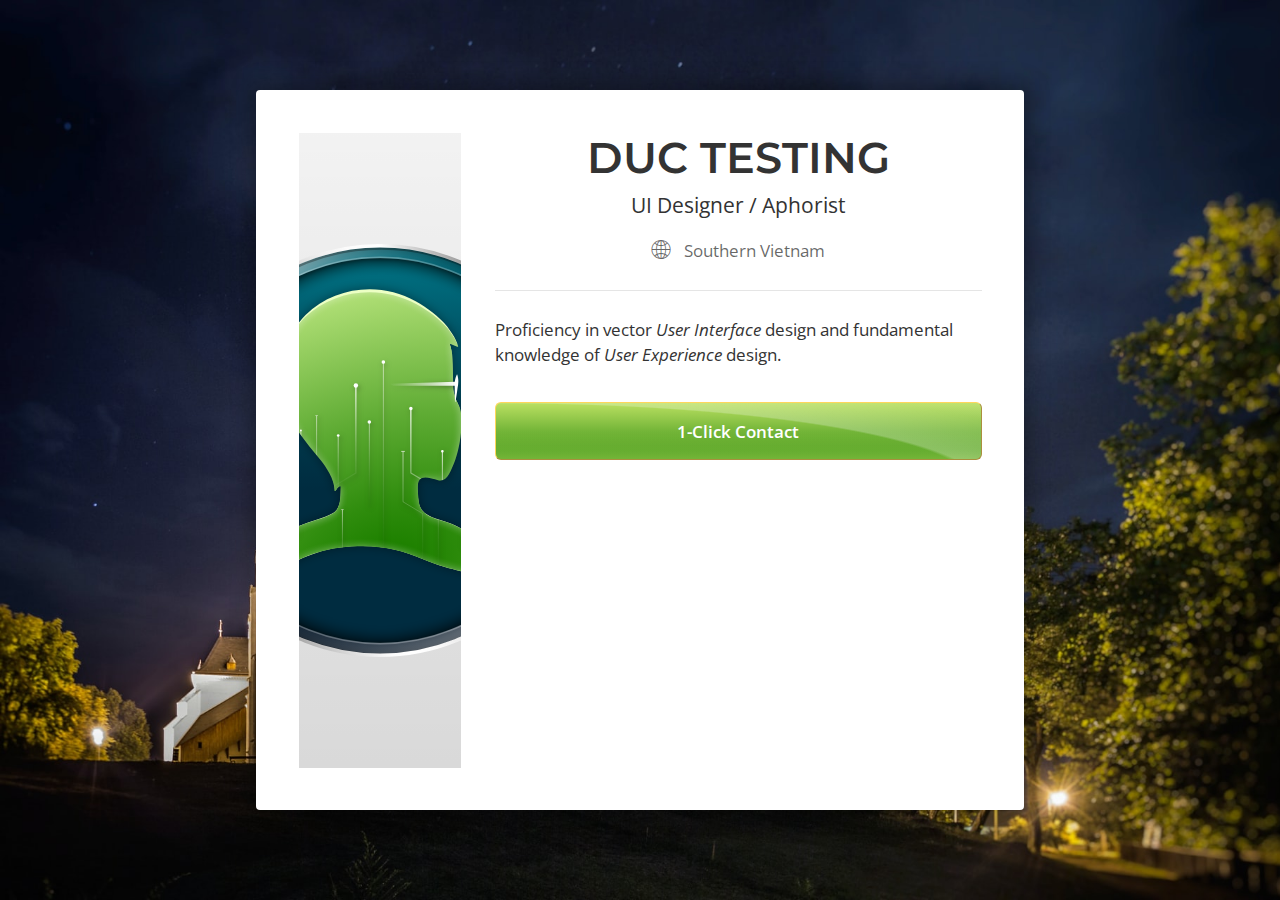
<file: index.html>
<!DOCTYPE html>
<html lang="en">
<head>
    <meta charset="UTF-8">
    <meta name="viewport" content="width=device-width, initial-scale=1.0">
    <title>DS B.C (v1.1)</title>
    <link rel="stylesheet" href="https://stackpath.bootstrapcdn.com/bootstrap/4.5.2/css/bootstrap.min.css" integrity="sha384-JcKb8q3iqJ61gNV9KGb8thSsNjpSL0n8PARn9HuZOnIxN0hoP+VmmDGMN5t9UJ0Z" crossorigin="anonymous">
    <link rel="stylesheet" href="css/font/flaticon/flaticon.css">
    <link rel="stylesheet" href="css/style.css">
    <link rel="stylesheet" href="css/sket.css">
</head>
<body>
    <div id="bgImg" class="jumbotron" onload="myFunction">
        <!-- CARD Start -->
        <div id="card">
            <!--
            <div class="" style="height: 20vh;">Upper 25vh</div>
            -->
            <!-- PANEL Start -->
            <div id="panel">
                <div class="host-upper">
                    <div class="avatar"></div>
                </div>
                <div class="host-lower">
                    <div class="identity" style="text-align: center;">
                        <h1 style="font-family: 'Montserrat', sans-serif; font-size: 2.5rem; font-weight: 600; text-transform: uppercase;">Duc TESTING</h1>
                        <h2 style="margin-bottom: 1rem; font-size: 1.25rem; font-weight: 400;">UI Designer / Aphorist</h2>
                        <p class="location" style="color: var(--typo-one-60);"><i class="flaticon-earth-globe" style="margin-right: 0.75rem; display: inline; color: var(--typo-one-60);"></i>Southern Vietnam</p>
                    </div>
                    <hr style="margin: 1.5rem auto;">
                    <!--
                    <div style="background-color: lightpink; padding: 0.25rem 0; width: auto; height: 1rem;">
                        <p>Brief Biography</p>
                    </div> -->
                    <div class="paragraph" style="margin-top: 1rem;">
                        <p>Proficiency in vector <em>User Interface</em> design and fundamental knowledge of <em>User Experience</em> design.</p>
                        <!--
                        <p style="margin: 0; padding: 0;">Lorem ipsum dolor, sit amet consectetur adipisicing elit. Accusamus nisi quo labore eos omnis iure minima?</p> -->
                    </div>
                    <div class="panel-button" style="text-align: center;">
                        <button id="btnOpen" class="button" type="button">
                            <span class="button-mobile">1-Touch Contact</span>
                            <span class="button-desktop">1-Click Contact</span>
                        </button>
                    </div>
                </div>
            </div>
            <!-- PANEL End -->
        </div>
        <!-- CARD End -->

        <!-- MODAL-QR Start -->
        <div id="modal" class="modal-qr">
            <!-- MODAL-QR CONTENT Start -->
            <div class="qr-modal-content">
                <div class="modal-qr-code">
                    <img src="./assets/qr-code-01.svg" alt="qr-code">
                </div>
            </div>
            <div class="modal-button">
                <button id="btnClose" class="button button-modal" type="button">Scan Completed</button>
            </div>
            <!-- MODAL-QR CONTENT End -->
        </div>
        <!-- MODAL-QR End -->
    </div>
</body>

<script src="https://code.jquery.com/jquery-3.5.1.slim.min.js" integrity="sha384-DfXdz2htPH0lsSSs5nCTpuj/zy4C+OGpamoFVy38MVBnE+IbbVYUew+OrCXaRkfj" crossorigin="anonymous"></script>
<script src="https://cdn.jsdelivr.net/npm/popper.js@1.16.1/dist/umd/popper.min.js" integrity="sha384-9/reFTGAW83EW2RDu2S0VKaIzap3H66lZH81PoYlFhbGU+6BZp6G7niu735Sk7lN" crossorigin="anonymous"></script>
<script src="https://stackpath.bootstrapcdn.com/bootstrap/4.5.2/js/bootstrap.min.js" integrity="sha384-B4gt1jrGC7Jh4AgTPSdUtOBvfO8shuf57BaghqFfPlYxofvL8/KUEfYiJOMMV+rV" crossorigin="anonymous"></script>
<script src="https://ajax.googleapis.com/ajax/libs/jquery/3.3.1/jquery.min.js"></script>
<script src="./js/script.js"></script>

</html>
</file>
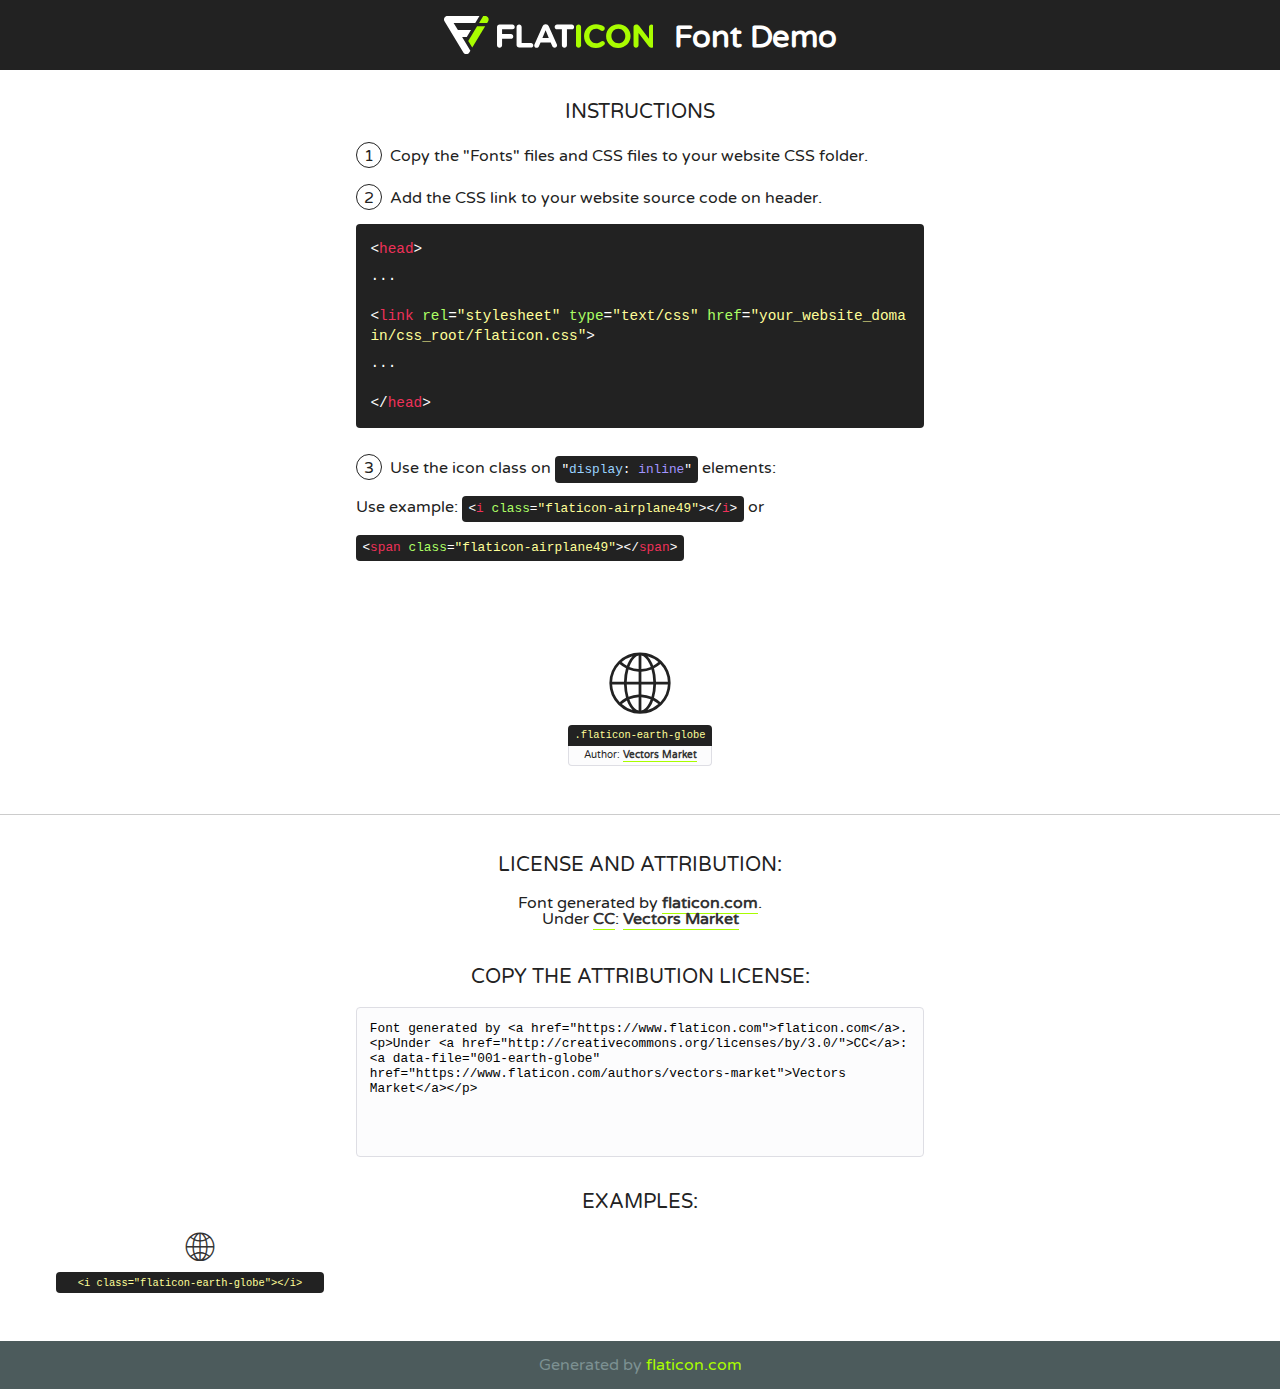
<file: css/font/flaticon/flaticon.html>
<!DOCTYPE html>
<!--
  Flaticon icon font: Flaticon
  Creation date: 20/10/2020 09:14
-->
<html>
<!DOCTYPE html>
<html>

<head>
    <title>Flaticon WebFont</title>
    <link href="http://fonts.googleapis.com/css?family=Varela+Round" rel="stylesheet" type="text/css" />
    <link rel="stylesheet" type="text/css" href="flaticon.css">
    <meta charset="UTF-8">
    <style>
    html, body, div, span, applet, object, iframe,
    h1, h2, h3, h4, h5, h6, p, blockquote, pre,
    a, abbr, acronym, address, big, cite, code,
    del, dfn, em, img, ins, kbd, q, s, samp,
    small, strike, strong, sub, sup, tt, var,
    b, u, i, center,
    dl, dt, dd, ol, ul, li,
    fieldset, form, label, legend,
    table, caption, tbody, tfoot, thead, tr, th, td,
    article, aside, canvas, details, embed, 
    figure, figcaption, footer, header, hgroup, 
    menu, nav, output, ruby, section, summary,
    time, mark, audio, video {
        margin: 0;
        padding: 0;
        border: 0;
        font-size: 100%;
        font: inherit;
        vertical-align: baseline;
    }
    /* HTML5 display-role reset for older browsers */
    article, aside, details, figcaption, figure, 
    footer, header, hgroup, menu, nav, section {
        display: block;
    }
    body {
        line-height: 1;
    }
    ol, ul {
        list-style: none;
    }
    blockquote, q {
        quotes: none;
    }
    blockquote:before, blockquote:after,
    q:before, q:after {
        content: '';
        content: none;
    }
    table {
        border-collapse: collapse;
        border-spacing: 0;
    }
    body {
        font-family: 'Varela Round', Helvetica, Arial, sans-serif;
        font-size: 16px;
        color: #222;
    }
    a {
        color: #333;
        border-bottom: 1px solid #a9fd00;
        font-weight: bold;
        text-decoration: none;
    }
    * {
        -moz-box-sizing: border-box;
        -webkit-box-sizing: border-box;
        box-sizing: border-box;
        margin: 0;
        padding: 0;
    }
    [class^="flaticon-"]:before, [class*=" flaticon-"]:before, [class^="flaticon-"]:after, [class*=" flaticon-"]:after {
        font-family: Flaticon;
        font-size: 30px;
        font-style: normal;
        margin-left: 20px;
        color: #333;
    }
    .wrapper {
        max-width: 600px;
        margin: auto;
        padding: 0 1em;
    }
    .title {
        font-size: 1.25em;
        text-align: center;
        margin-bottom: 1em;
        text-transform: uppercase;
    }
    header {
        text-align: center;
        background-color: #222;
        color: #fff;
        padding: 1em;
    }
    header .logo {
        width: 210px;
        height: 38px;
        display: inline-block;
        vertical-align: middle;
        margin-right: 1em;
        border: none;
    }
    header strong {
        font-size: 1.95em;
        font-weight: bold;
        vertical-align: middle;
        margin-top: 5px;
        display: inline-block;
    }
    .demo {
        margin: 2em auto;
        line-height: 1.25em;
    }
    .demo ul li {
        margin-bottom: 1em;
    }
    .demo ul li .num {
        color: #222;
        border-radius: 20px;
        display: inline-block;
        width: 26px;
        padding: 3px;
        height: 26px;
        text-align: center;
        margin-right: 0.5em;
        border: 1px solid #222;
    }
    .demo ul li code {
        background-color: #222;
        border-radius: 4px;
        padding: 0.25em 0.5em;
        display: inline-block;
        color: #fff;
        font-family: Consolas,Monaco,Lucida Console,Liberation Mono,DejaVu Sans Mono,Bitstream Vera Sans Mono,Courier New, monospace;
        font-weight: lighter;
        margin-top: 1em;
        font-size: 0.8em;
        word-break: break-all;
    }
    .demo ul li code.big {
        padding: 1em;
        font-size: 0.9em;
    }
    .demo ul li code .red {
        color: #EF3159;
    }
    .demo ul li code .green {
        color: #ACFF65;
    }
    .demo ul li code .yellow {
        color: #FFFF99;
    }
    .demo ul li code .blue {
        color: #99D3FF;
    }
    .demo ul li code .purple {
        color: #A295FF;
    }
    .demo ul li code .dots {
        margin-top: 0.5em;
        display: block;
    }
    #glyphs {
        border-bottom: 1px solid #ccc;
        padding: 2em 0;
        text-align: center;
    }
    .glyph {
        display: inline-block;
        width: 9em;
        margin: 1em;
        text-align: center;
        vertical-align: top;
        background: #FFF;
    }
    .glyph .glyph-icon {
        padding: 10px;
        display: block;
        font-family:"Flaticon";
        font-size: 64px;
        line-height: 1;
    }
    .glyph .glyph-icon:before {
        font-size: 64px;
        color: #222;
        margin-left: 0;
    }
    .class-name {
        font-size: 0.65em;
        background-color: #222;
        color: #fff;
        border-radius: 4px 4px 0 0;
        padding: 0.5em;
        color: #FFFF99;
        font-family: Consolas,Monaco,Lucida Console,Liberation Mono,DejaVu Sans Mono,Bitstream Vera Sans Mono,Courier New, monospace;
    }
    .author-name {
        font-size: 0.6em;
        background-color: #fcfcfd;
        border: 1px solid #DEDEE4;
        border-top: 0;
        border-radius: 0 0 4px 4px;
        padding: 0.5em;
    }
    .class-name:last-child {
        font-size: 10px;
        color:#888;
    }
    .class-name:last-child a {
        font-size: 10px;
        color:#555;
    }
    .class-name:last-child a:hover {
        color:#a9fd00;
    }
    .glyph > input {
        display: block;
        width: 100px;
        margin: 5px auto;
        text-align: center;
        font-size: 12px;
        cursor: text;
    }
    .glyph > input.icon-input {
        font-family:"Flaticon";
        font-size: 16px;
        margin-bottom: 10px;
    }
    .attribution .title {
        margin-top: 2em;
    }
    .attribution textarea {
        background-color: #fcfcfd;
        padding: 1em;
        border: none;
        box-shadow: none;
        border: 1px solid #DEDEE4;
        border-radius: 4px;
        resize: none;
        width: 100%;
        height: 150px;
        font-size: 0.8em;
        font-family: Consolas,Monaco,Lucida Console,Liberation Mono,DejaVu Sans Mono,Bitstream Vera Sans Mono,Courier New, monospace;
        -webkit-appearance: none;
    }
    .iconsuse {
        margin: 2em auto;
        text-align: center;
        max-width: 1200px;
    }
    .iconsuse:after {
        content: '';
        display: table;
        clear: both;
    }
    .iconsuse .image {
        float: left;
        width: 25%;
        padding: 0 1em;
    }
    .iconsuse .image p {
        margin-bottom: 1em;
    }
    .iconsuse .image span {
        display: block;
        font-size: 0.65em;
        background-color: #222;
        color: #fff;
        border-radius: 4px;
        padding: 0.5em;
        color: #FFFF99;
        margin-top: 1em;
        font-family: Consolas,Monaco,Lucida Console,Liberation Mono,DejaVu Sans Mono,Bitstream Vera Sans Mono,Courier New, monospace;
    }
    #footer {
        text-align: center;
        background-color: #4C5B5C;
        color: #7c9192;
        padding: 1em;
    }
    #footer a {
        border: none;
        color: #a9fd00;
        font-weight: normal;
    }
    @media (max-width: 960px) {
        .iconsuse .image {
            width: 50%;
        }
    }
    @media (max-width: 560px) {
        .iconsuse .image {
            width: 100%;
        }
    }
    </style>
</head>

<body class="characters-off">

    <header>
        <a href="https://www.flaticon.com" target="_blank" class="logo">
            <svg version="1.1" xmlns="http://www.w3.org/2000/svg" xmlns:xlink="http://www.w3.org/1999/xlink" xmlns:a="http://ns.adobe.com/AdobeSVGViewerExtensions/3.0/" viewBox="0 0 560.875 102.036" enable-background="new 0 0 560.875 102.036" xml:space="preserve">
                <defs>
                </defs>
                <g>
                    <g class="letters">
                        <path fill="#ffffff" d="M141.596,29.675c0-3.777,2.985-6.767,6.764-6.767h34.438c3.426,0,6.15,2.728,6.15,6.15
                        c0,3.43-2.724,6.149-6.15,6.149h-27.674v13.091h23.719c3.429,0,6.151,2.724,6.151,6.15c0,3.43-2.723,6.149-6.151,6.149h-23.719
                        v17.574c0,3.773-2.986,6.761-6.764,6.761c-3.779,0-6.764-2.989-6.764-6.761V29.675z"></path>
                        <path fill="#ffffff" d="M193.844,29.149c0-3.781,2.985-6.767,6.764-6.767c3.776,0,6.763,2.985,6.763,6.767v42.957h25.039
                        c3.426,0,6.149,2.726,6.149,6.153c0,3.425-2.723,6.15-6.149,6.15h-31.802c-3.779,0-6.764-2.986-6.764-6.768V29.149z"></path>
                        <path fill="#ffffff" d="M241.891,75.71l21.438-48.407c1.492-3.341,4.215-5.357,7.906-5.357h0.792
                        c3.686,0,6.323,2.017,7.815,5.357l21.439,48.407c0.436,0.967,0.701,1.845,0.701,2.723c0,3.602-2.809,6.501-6.414,6.501
                        c-3.161,0-5.269-1.845-6.499-4.655l-4.132-9.661h-27.059l-4.301,10.102c-1.144,2.631-3.426,4.214-6.237,4.214
                        c-3.517,0-6.24-2.81-6.24-6.325C241.1,77.64,241.451,76.677,241.891,75.71z M279.932,58.666l-8.521-20.297l-8.526,20.297H279.932
                        z"></path>
                        <path fill="#ffffff" d="M314.864,35.387H301.86c-3.429,0-6.239-2.813-6.239-6.238c0-3.429,2.811-6.24,6.239-6.24h39.533
                        c3.426,0,6.237,2.811,6.237,6.24c0,3.425-2.811,6.238-6.237,6.238h-13.001v42.785c0,3.773-2.99,6.761-6.764,6.761
                        c-3.779,0-6.764-2.989-6.764-6.761V35.387z"></path>
                        <path fill="#A9FD00" d="M352.615,29.149c0-3.781,2.985-6.767,6.767-6.767c3.774,0,6.761,2.985,6.761,6.767v49.024
                        c0,3.773-2.987,6.761-6.761,6.761c-3.781,0-6.767-2.989-6.767-6.761V29.149z"></path>
                        <path fill="#A9FD00" d="M374.132,53.836v-0.179c0-17.481,13.178-31.801,32.065-31.801c9.22,0,15.459,2.458,20.557,6.238
                        c1.402,1.054,2.637,2.985,2.637,5.357c0,3.692-2.985,6.59-6.681,6.59c-1.845,0-3.071-0.702-4.044-1.319
                        c-3.776-2.813-7.729-4.393-12.562-4.393c-10.364,0-17.831,8.611-17.831,19.154v0.173c0,10.542,7.291,19.329,17.831,19.329
                        c5.715,0,9.492-1.756,13.359-4.834c1.049-0.874,2.458-1.491,4.039-1.491c3.429,0,6.325,2.813,6.325,6.236
                        c0,2.106-1.056,3.78-2.282,4.834c-5.539,4.834-12.036,7.733-21.878,7.733C387.572,85.464,374.132,71.493,374.132,53.836z"></path>
                        <path fill="#A9FD00" d="M433.009,53.836v-0.179c0-17.481,13.79-31.801,32.766-31.801c18.981,0,32.592,14.143,32.592,31.628v0.173
                        c0,17.483-13.785,31.807-32.769,31.807C446.625,85.464,433.009,71.32,433.009,53.836z M484.224,53.836v-0.179
                        c0-10.539-7.725-19.326-18.626-19.326c-10.893,0-18.449,8.611-18.449,19.154v0.173c0,10.542,7.73,19.329,18.626,19.329
                        C476.676,72.986,484.224,64.378,484.224,53.836z"></path>
                        <path fill="#A9FD00" d="M506.233,29.321c0-3.774,2.99-6.763,6.767-6.763h1.401c3.252,0,5.183,1.583,7.029,3.953l26.093,34.265
                        V29.059c0-3.692,2.99-6.677,6.681-6.677c3.683,0,6.671,2.985,6.671,6.677v48.934c0,3.78-2.987,6.765-6.764,6.765h-0.436
                        c-3.257,0-5.188-1.581-7.034-3.953l-27.056-35.492v32.944c0,3.687-2.985,6.676-6.678,6.676c-3.683,0-6.673-2.989-6.673-6.676
                        V29.321z"></path>
                    </g>
                    <g class="insignia">
                        <path fill="#ffffff" d="M48.372,56.137h12.517l11.156-18.537H37.186L25.688,18.539h57.825L94.668,0H9.271
                        C5.925,0,2.842,1.801,1.198,4.716c-1.644,2.907-1.593,6.482,0.134,9.343l50.38,83.501c1.678,2.781,4.689,4.476,7.938,4.476
                        c3.246,0,6.257-1.695,7.935-4.476l2.898-4.804L48.372,56.137z"></path>
                        <g class="i">
                            <path fill="#A9FD00" d="M93.575,18.539h0.031v0.004l21.652,0.004l2.705-4.488c1.727-2.861,1.778-6.436,0.133-9.343
                            C116.454,1.801,113.371,0,110.026,0h-5.294L93.575,18.539z"></path>
                            <polygon fill="#A9FD00" points="88.291,27.356 64.725,66.486 75.519,84.404 109.942,27.356"></polygon>
                        </g>
                    </g>
                </g>
            </svg>
        </a>
        <strong>Font Demo</strong>
    </header>


    <section class="demo wrapper">

        <p class="title">Instructions</p>

        <ul>
            <li>
                <span class="num">1</span>Copy the "Fonts" files and CSS files to your website CSS folder.
            </li>
            <li>
                <span class="num">2</span>Add the CSS link to your website source code on header.
                <code class="big">
                    &lt;<span class="red">head</span>&gt;
                    <br/><span class="dots">...</span>
                    <br/>&lt;<span class="red">link</span> <span class="green">rel</span>=<span class="yellow">"stylesheet"</span> <span class="green">type</span>=<span class="yellow">"text/css"</span> <span class="green">href</span>=<span class="yellow">"your_website_domain/css_root/flaticon.css"</span>&gt;
                    <br/><span class="dots">...</span>
                    <br/>&lt;/<span class="red">head</span>&gt;
                </code>
            </li>

            <li>
                <p>
                    <span class="num">3</span>Use the icon class on <code>"<span class="blue">display</span>:<span class="purple"> inline</span>"</code> elements:
                    <br />
                    Use example: <code>&lt;<span class="red">i</span> <span class="green">class</span>=<span class="yellow">&quot;flaticon-airplane49&quot;</span>&gt;&lt;/<span class="red">i</span>&gt;</code> or <code>&lt;<span class="red">span</span> <span class="green">class</span>=<span class="yellow">&quot;flaticon-airplane49&quot;</span>&gt;&lt;/<span class="red">span</span>&gt;</code>
            </li>
        </ul>

    </section>




   <section id="glyphs">          
    
      
        <div class="glyph"><div class="glyph-icon flaticon-earth-globe"></div>
            <div class="class-name">.flaticon-earth-globe</div>
            <div class="author-name">Author: <a data-file="001-earth-globe" href="https://www.flaticon.com/authors/vectors-market">Vectors Market</a> </div> 
        </div>        
        

    </section>



    <section class="attribution wrapper"   style="text-align:center;">

      <div class="title">License and attribution:</div><div class="attrDiv">Font generated by <a href="https://www.flaticon.com">flaticon.com</a>. <div><p>Under <a href="http://creativecommons.org/licenses/by/3.0/">CC</a>: <a data-file="001-earth-globe" href="https://www.flaticon.com/authors/vectors-market">Vectors Market</a></p>  </div>
      </div>
      <div class="title">Copy the Attribution License:</div>

    <textarea onclick="this.focus();this.select();">Font generated by &lt;a href=&quot;https://www.flaticon.com&quot;&gt;flaticon.com&lt;/a&gt;. <p>Under <a href="http://creativecommons.org/licenses/by/3.0/">CC</a>: <a data-file="001-earth-globe" href="https://www.flaticon.com/authors/vectors-market">Vectors Market</a></p>  
     </textarea>

    </section>

    <section class="iconsuse">

          <div class="title">Examples:</div>            
             
            <div class="image">
                <p>
                    <i class="glyph-icon flaticon-earth-globe"></i> 
                    <span>&lt;i class=&quot;flaticon-earth-globe&quot;&gt;&lt;/i&gt;</span>
                </p>
            </div>
                       
        </div>
                            
    </section>

<div id="footer">
    <div>Generated by <a href="https://www.flaticon.com">flaticon.com</a>
    </div>
</div>



</body>
</html>
</file>
<file: css/font/flaticon/flaticon.css>
/*
  	Flaticon icon font: Flaticon
  	Creation date: 20/10/2020 09:14
  	*/

@font-face {
  font-family: "Flaticon";
  src: url("./Flaticon.eot");
  src: url("./Flaticon.eot?#iefix") format("embedded-opentype"),
       url("./Flaticon.woff2") format("woff2"),
       url("./Flaticon.woff") format("woff"),
       url("./Flaticon.ttf") format("truetype"),
       url("./Flaticon.svg#Flaticon") format("svg");
  font-weight: normal;
  font-style: normal;
}

@media screen and (-webkit-min-device-pixel-ratio:0) {
  @font-face {
    font-family: "Flaticon";
    src: url("./Flaticon.svg#Flaticon") format("svg");
  }
}

[class^="flaticon-"]:before, [class*=" flaticon-"]:before,
[class^="flaticon-"]:after, [class*=" flaticon-"]:after {   
  font-family: Flaticon;
        font-size: 20px;
font-style: normal;
}

.flaticon-earth-globe:before { content: "\f100"; }
</file>
<file: css/style.css>
.jumbotron {
    margin-bottom: 0;
    width: 100vw;
    height: 100vh;
    display: flex;
    position: relative;
    justify-content: center;
    align-items: center;
    /* background-image: url('../img/jumbotron.jpg'); */
    background-size: cover;
    background-repeat: no-repeat;
    border-radius: unset;
}
#card { /* First layer */
    position: absolute;
    width: 100%;
    height: 100%;
    opacity: 1;
    transition: opacity 0.4s ease-in-out;
    -webkit-transition: opacity 0.4s ease-in-out;
}
#card.fade {
    opacity: 0;
}
#panel {
    padding: 1rem;
    height: 80%;
    position: absolute;
    bottom: 0;
    background-color: white;
    border-radius: 12px 12px 0 0;
    box-shadow: 0 -2px 20px 6px hsla(0, 0%, 0%, 0.3);
}
.host-upper {
    margin-bottom: 1.5rem;
}
.avatar {
    margin: auto;
    margin-top: -4.5rem;
    width: 7rem;
    height: 7rem;
    background-image: url('../img/avatar-02.svg');
    background-size: cover;
    background-repeat: no-repeat;
    background-position: center;
    border-radius: 50%;
    box-shadow: 0 2px 16px 3px hsla(0, 0%, 0%, 0.2);
}
.host-lower {
    outline: 0px solid red;
}
.host-lower .identity {
    text-align: center;
}

/* MODAL-QR Start */
.modal-qr { /* Transparent black whole screen. Second layer */
    padding: 1rem;
    width: 100%;
    height: 100%;
    display: none;
    position: absolute;
    background-color: var(--mater-one-90);
    animation: fadeIn 0.3s ease-out;
    -webkit-animation: fadeIn 0.3s ease-in-out;
}
.qr-modal-content { /* Upper sector */
    outline: 0px solid red;
    height: 75%;
    display: flex;
    justify-content: center;
    align-items: center;
}
.modal-qr-code {
    outline: 0px solid lightgreen;
    width: 50vw;
    height: auto;
    background-color: var(--mater-two);
}
.modal-button { /* Lower sector */
    outline: 0px solid yellow;
    width: 100%;
    height: 25%;
    display: flex;
    justify-content: center;
    align-items: center;
}
/* MODAL-QR End */


@media (min-width: 1024px) {
    #card {
        width: 60%;
        height: 80%;
    }
    #panel {
        padding: 2.5rem;
        height: 100%;
        display: flex;
        column-gap: 2rem;
        border-radius: 4px;
    }
    .host-upper {
        padding: auto 1rem;
        width: 25%;
        height: 100%;
        background-image: linear-gradient(180deg, hsla(0,0%,0%,0.05), hsla(0,0%,0%,0.15));
        /*
        background-color: #002c40; */
    }
    .avatar {
        margin-top: unset;
        width: 100%;
        height: 100%;
        background-size: auto 65%;
        border-radius: unset;
        box-shadow: unset;
    }
    .host-lower {
        width: 75%;
    }

    /* MODAL-QR Start */
    .modal-qr-code {
        width: 30vw;
    }
    /* MODAL-QR Start */
}

@keyframes fadeIn {
    from {opacity: 0;}
    to {opacity: 1;}
}
/*
@keyframes fadeOut {
    from {opacity: 1;}
    to {opacity: 0;}
} */
</file>
<file: css/sket.css>
/* Global Settings */
@import url('https://fonts.googleapis.com/css2?family=Montserrat&family=Open+Sans:wght@300;400;600;700&display=swap');

:root {
    /* COLOUR PALETTE Start */
        /* Typo-Palette */
        --typo-one: hsla(0, 0%, 20%, 1);
        --typo-one-60: hsla(0, 0%, 0%, 0.6);
        --typo-two: hsla(0, 0%, 100%, 1);
        /* Mater-Palette */
        --mater-one: hsla(0, 0%, 20%, 1);
        --mater-one-90: hsla(0, 0%, 0%, 0.9);
        --mater-two: hsla(0, 0%, 100%, 1);
        /* Gradient-Palette */
        --grad-one: linear-gradient(180deg, hsla(0,0%,0%,0.05), hsla(0,0%,0%,0.15));
        --grad-two: /* Default state */
            radial-gradient(ellipse farthest-corner at 0% 150%, hsla(0, 0%, 100%, 0) 0%, hsla(0, 0%, 100%, 0) 70%, hsla(0, 0%, 100%, 0.25) 71%, hsla(0, 0%, 100%, 0.1) 91%),
            linear-gradient(to top, hsla(78, 67%, 63%, 0.5) 0%, hsla(78, 67%, 63%, 0.3) 15%, hsla(78, 67%, 63%, 0) 50%),
            linear-gradient(0deg, hsla(105, 81%, 30%, 1), hsla(78, 67%, 63%, 1));
        --grad-three: /* Active state */
            radial-gradient(ellipse farthest-corner at 0% 150%, hsla(0, 0%, 100%, 0) 0%, hsla(0, 0%, 100%, 0) 70%, hsla(0, 0%, 100%, 0.25) 71%, hsla(0, 0%, 100%, 0.1) 91%),
            linear-gradient(to top, hsla(78, 67%, 63%, 0.5) 0%, hsla(78, 67%, 63%, 0.3) 15%, hsla(78, 67%, 63%, 0) 50%),
            linear-gradient(0deg, hsla(105, 81%, 30%, 1), rgb(183, 243, 44));
    /* COLOUR PALETTE End */
}

* {
    outline: 0px dashed lightgrey;
    margin: 0%;
    padding: 0%;
    font-family: 'Open Sans', sans-serif;
    font-size: 17px;
    color: var(--typo-one);
}

/* TYPOGRAPHY Start */
p {
    margin: 0;
}
.paragraph {
    padding-bottom: 2rem;
}
/* TYPOGRAPHY End */

/* GLOBAL ELEMENTS Start */
.button {
    padding: 0.75rem;
    width: 100%;
    font-size: 1.2rem;
    font-weight: 600;
    text-align: center;
    color: var(--typo-two);
    background-image: var(--grad-two);
    border: 1.5px #ffd65b;
    border-style: outset;
    border-radius: 6px;
    cursor: pointer;
    position: relative;
}
.button:active {
    outline: none;
    transform: translateY(0.1rem);
}
.button:focus {
    outline: none;
}
/*
.button::after {
    content: "";
    position: absolute;
    z-index: -1;
    bottom: -10px;
    width: 90%;
    background: inherit;
    filter: blur(6px);
}
*/
.button .button-desktop {
    display: none;
}
.button span {
    color: var(--typo-two);
}

/* GLOBAL ELEMENTS End */

@media (min-width: 1024px) {
    .button:hover {
        background: var(--grad-three);
        box-shadow: 0 6px 20px 6px hsla(34, 100%, 45%, 0.2);
        transform: translateY(-0.1rem);
    }
    .button .button-mobile {
        display: none;
    }
    .button .button-desktop {
        display: unset;
    }
    .button-modal {
        width: 40%;
    }
    .button-modal:hover {
        box-shadow: 0 6px 20px 6px hsla(34, 100%, 45%, 0.2);
    }
}
</file>
